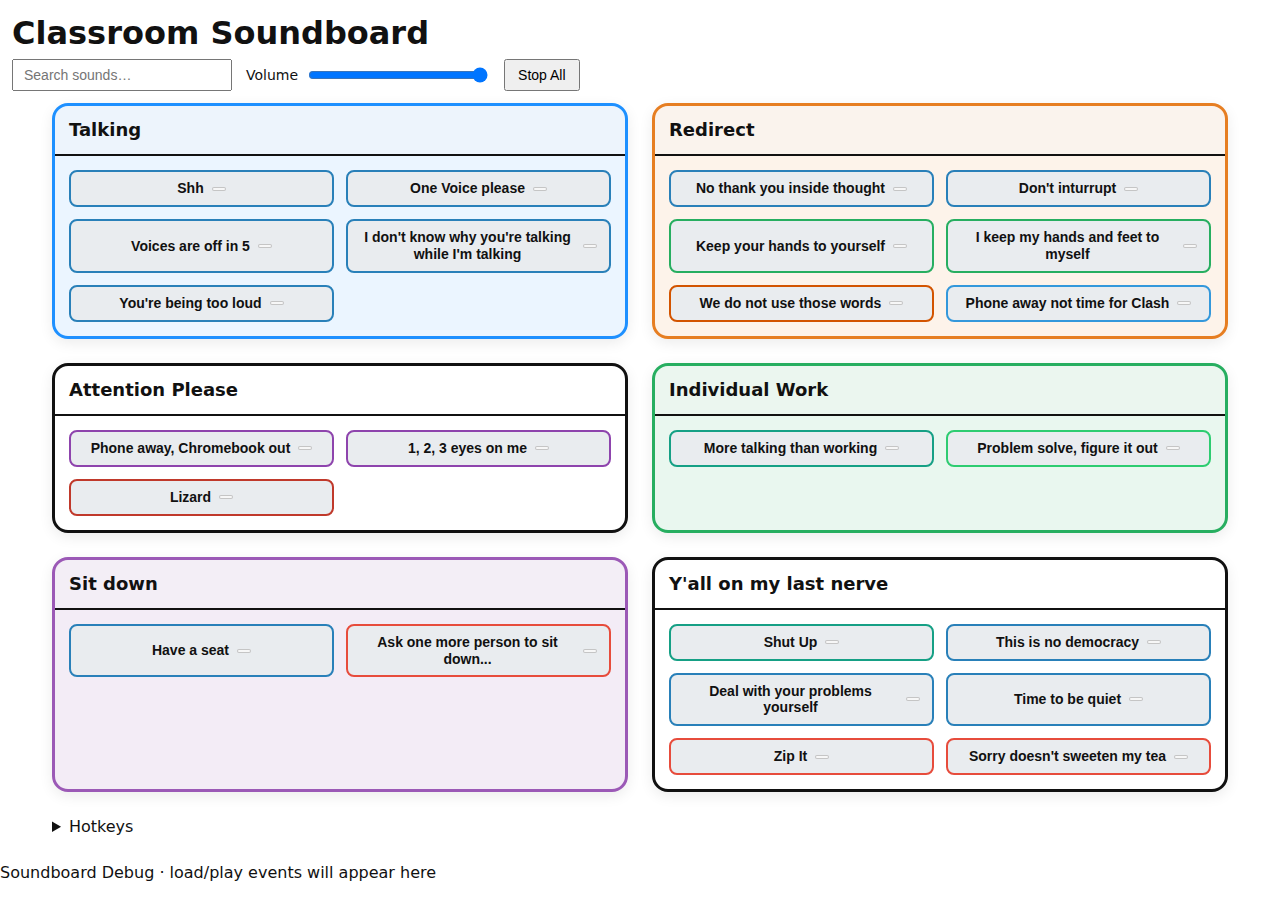
<file: index.html>
<!DOCTYPE html>
<html lang="en">
<head>
  <meta charset="utf-8" />
  <meta name="viewport" content="width=device-width, initial-scale=1" />
  <link rel="icon" type="image/png" href="Speaker_Icon.png">
  <title>Classroom Soundboard</title>
  <link rel="stylesheet" href="styles.css" />
</head>

<body>
  <header class="topbar">
    <h1>Classroom Soundboard</h1>

    <div class="controls">
      <input id="search" type="search" placeholder="Search sounds…" aria-label="Search sounds" />
      <label class="vol">
        <span>Volume</span>
        <input id="volume" type="range" min="0" max="1" step="0.01" value="1" aria-label="Volume slider" />
      </label>
      <button id="stopAll" class="stop" type="button">Stop All</button>
    </div>
  </header>
  <main id="grid">


    
    <!-- TALKING -->
    <div class="sound-section section--talking">
      <div class="section-header">Talking</div>
      <div class="section-body">

        <!-- Shh -->
        <button class="card" data-label="Shh" data-category="Talking" style="border-color:#2980b9" type="button">
          <span class="title">Shh</span>
          <span class="keycap" aria-label="Hotkey"></span>
          <audio preload="auto" playsinline>
            <source src="sounds/Shh.mp3" type="audio/mpeg" />
          </audio>
        </button>

        <!-- One Voice please -->
        <button class="card" data-label="One Voice please" data-category="Talking" style="border-color:#2980b9" type="button">
          <span class="title">One Voice please</span>
          <span class="keycap" aria-label="Hotkey"></span>
          <audio preload="auto" playsinline>
            <source src="sounds/Uh-Oh_Spagetti_O_One_Voice_Please.mp3" type="audio/mpeg" />
          </audio>
        </button>

        <!-- Voices are off in 5 -->
        <button class="card" data-label="Voices are off in 5" data-category="Talking" style="border-color:#2980b9" type="button">
          <span class="title">Voices are off in 5</span>
          <span class="keycap" aria-label="Hotkey"></span>
          <audio preload="auto" playsinline>
            <source src="sounds/voices-are-off-in.mp3" type="audio/mpeg" />
          </audio>
        </button>

        <!-- Talking while I'm talking -->
        <button class="card" data-label="I don't know why you're talking while I'm talking" data-category="Talking" style="border-color:#2980b9" type="button">
          <span class="title">I don't know why you're talking while I'm talking</span>
          <span class="keycap" aria-label="Hotkey"></span>
          <audio preload="auto" playsinline>
            <source src="sounds/i dont know why youre talking when im talking.mp3" type="audio/mpeg" />
          </audio>
        </button>

      

        <!-- Taylor youre being too loud -->
        <button class="card" data-label="TooLoud" data-category="Talking" style="border-color:#2980b9" type="button">
          <span class="title">You're being too loud</span>
          <span class="keycap" aria-label="Hotkey"></span>
          <audio preload="auto" playsinline>
            <source src="sounds/taylor-too-loud.mp3" type="audio/mpeg" />
          </audio>
        </button>



        
      </div>
    </div>





    
    <!-- REDIRECTION -->
    <div class="sound-section section--management">
      <div class="section-header">Redirect</div>
      <div class="section-body">

<!-- No thank you inside thought -->        
        <button class="card" data-label="No thank you inside thought" data-category="Management" style="border-color:#2980b9" type="button">
          <span class="title">No thank you inside thought</span>
          <span class="keycap" aria-label="Hotkey"></span>
          <audio preload="auto" playsinline>
            <source src="sounds/no thank you that sounds like an inside thought.mp3" type="audio/mpeg" />
          </audio>
        </button>
        
<!-- Dont inturrupt, rude-->        
        <button class="card" data-label="dont inturrupt" data-category="Management" style="border-color:#2980b9" type="button">
          <span class="title">Don't inturrupt</span>
          <span class="keycap" aria-label="Hotkey"></span>
          <audio preload="auto" playsinline>
            <source src="sounds/dont-inturrupt-rude.mp3" type="audio/mpeg" />
          </audio>
        </button>
        
<!-- Keep your hands to yourself -->
<button class="card" data-label="Keep your hands to yourself" data-category="Management" style="border-color:#27ae60" type="button">
  <span class="title">Keep your hands to yourself</span>
  <span class="keycap" aria-label="Hotkey"></span>
  <audio preload="auto" playsinline>
    <source src="sounds/keep-your-hands-to-yourself.mp3" type="audio/mpeg" />
  </audio>
</button>

      <!-- I keep my hands and feet to myself clap clap -->
<button class="card" data-label="Keep my hands to myself" data-category="Management" style="border-color:#27ae60" type="button">
  <span class="title">I keep my hands and feet to myself</span>
  <span class="keycap" aria-label="Hotkey"></span>
  <audio preload="auto" playsinline>
    <source src="sounds/i-keep-my-hands-feet-to-myself.mp3" type="audio/mpeg" />
  </audio>
</button>

<!-- We do not use those words -->
<button class="card" data-label="We do not use those words" data-category="Management" style="border-color:#d35400" type="button">
  <span class="title">We do not use those words</span>
  <span class="keycap" aria-label="Hotkey"></span>
  <audio preload="auto" playsinline>
    <source src="sounds/we-do-not-use-those-words.mp3" type="audio/mpeg" />
  </audio>
</button>

<!-- Phone away not clashing the clans -->
<button class="card" data-label="Phone away not clashing the clans" data-category="Management" style="border-color:#3498db" type="button">
  <span class="title">Phone away not time for Clash</span>
  <span class="keycap" aria-label="Hotkey"></span>
  <audio preload="auto" playsinline>
    <source src="sounds/phone-away-not-clashing-the-clans.mp3" type="audio/mpeg" />
  </audio>
</button>


        
        
      </div>
    </div>



    

<!-- ATTENTION GETTERS -->
<div class="sound-section section--attention">
  <div class="section-header">Attention Please</div>
  <div class="section-body">



<!-- Phones away, take out your Chomebook, go to Google Classroom -->
    <button class="card" data-label="phoneaway-chromebookout" data-category="Attention" style="border-color:#8e44ad" type="button">
      <span class="title">Phone away, Chromebook out</span>
      <span class="keycap" aria-label="Hotkey"></span>
      <audio preload="auto" playsinline>
        <source src="sounds/start-of-class.mp3" type="audio/mpeg" />
      </audio>
    </button>

    
    <!-- 1, 2, 3 eyes on me -->
    <button class="card" data-label="1 2 3 eyes on me" data-category="Attention" style="border-color:#8e44ad" type="button">
      <span class="title">1, 2, 3 eyes on me</span>
      <span class="keycap" aria-label="Hotkey"></span>
      <audio preload="auto" playsinline>
        <source src="sounds/123-eyes-on-me.mp3" type="audio/mpeg" />
      </audio>
    </button>

    <!-- Lizard -->
    <button class="card" data-label="lizard" data-category="Attention" style="border-color:#c0392b" type="button">
      <span class="title">Lizard</span>
      <span class="keycap" aria-label="Hotkey"></span>
      <audio preload="auto" playsinline>
        <source src="sounds/lizard.mp3" type="audio/mpeg" />
      </audio>
    </button>

  </div>
</div>



    
    <!-- INDIVIDUAL WORK -->
    <div class="sound-section section--individual">
      <div class="section-header">Individual Work</div>
      <div class="section-body">


<!-- More talking than working problem -->
<button class="card" data-label="More talking than working problem" data-category="Management" style="border-color:#16a085" type="button">
  <span class="title">More talking than working</span>
  <span class="keycap" aria-label="Hotkey"></span>
  <audio preload="auto" playsinline>
    <source src="sounds/more-talking-than-working-problem.mp3" type="audio/mpeg" />
  </audio>
</button>

<!-- Problem solve figure it out -->
<button class="card" data-label="Problem solve figure it out" data-category="Individual-Work" style="border-color:#2ecc71" type="button">
  <span class="title">Problem solve, figure it out</span>
  <span class="keycap" aria-label="Hotkey"></span>
  <audio preload="auto" playsinline>
    <source src="sounds/problem-solve-figure-it-out.mp3" type="audio/mpeg" />
  </audio>
</button>

        

      </div>
    </div>




    
    <!-- SIT DOWN -->
    <div class="sound-section section--sit">
      <div class="section-header">Sit down</div>
      <div class="section-body">
        <button class="card" data-label="Have a seat" data-category="Sit" style="border-color:#2980b9" type="button">
          <span class="title">Have a seat</span>
          <span class="keycap" aria-label="Hotkey"></span>
          <audio preload="auto" playsinline>
            <source src="sounds/have-a-seat-3.mp3" type="audio/mpeg" />
          </audio>
        </button>



<!-- Ask one more person to sit down... -->
<button class="card" data-label="Ask one more person to sit down (scream)" data-category="Sit" style="border-color:#e74c3c" type="button">
  <span class="title">Ask one more person to sit down...</span>
  <span class="keycap" aria-label="Hotkey"></span>
  <audio preload="auto" playsinline>
    <source src="sounds/ask-one-more-person-to-sit-down-scream-2.mp3" type="audio/mpeg" />
  </audio>
</button>




        
      </div>
    </div>

  <!-- Y'all on my last nerve -->
    <div class="sound-section section--last-nerve">
      <div class="section-header">Y'all on my last nerve</div>
      <div class="section-body">


        <!-- Shut Up -->
        <button class="card" data-label="Shut Up" data-category="Talking" style="border-color:#16a085" type="button">
          <span class="title">Shut Up</span>
          <span class="keycap" aria-label="Hotkey"></span>
          <audio preload="auto" playsinline>
            <source src="sounds/Shut_Up.mp3" type="audio/mpeg" />
          </audio>
        </button>


<!-- This is no democracy -->
        <button class="card" data-label="This is no democracy" data-category="Management" style="border-color:#2980b9" type="button">
          <span class="title">This is no democracy</span>
          <span class="keycap" aria-label="Hotkey"></span>
          <audio preload="auto" playsinline>
            <source src="sounds/This-is-no-Democracy-louder.mp3" type="audio/mpeg" />
          </audio>
        </button>

        
        <!-- Ron Swanson deal with your problems yourself -->
        <button class="card" data-label="Deal with your problems yourself" data-category="Individual-Work" style="border-color:#2980b9" type="button">
          <span class="title">Deal with your problems yourself</span>
          <span class="keycap" aria-label="Hotkey"></span>
          <audio preload="auto" playsinline>
            <source src="sounds/Deal-with-your-problems.mp3" type="audio/mpeg" />
          </audio>
        </button>
        

        <!-- Time to be quiet -->
        <button class="card" data-label="Time to be quiet" data-category="Talking" style="border-color:#2980b9" type="button">
          <span class="title">Time to be quiet</span>
          <span class="keycap" aria-label="Hotkey"></span>
          <audio preload="auto" playsinline>
            <source src="sounds/It-s-Time-to-Be-Quiet.mp3" type="audio/mpeg" />
          </audio>
        </button>

        <!-- Zip It -->
        <button class="card" data-label="Zip It" data-category="Talking" style="border-color:#e74c3c" type="button">
          <span class="title">Zip It</span>
          <span class="keycap" aria-label="Hotkey"></span>
          <audio preload="auto" playsinline>
            <source src="sounds/Zip_it.mp3" type="audio/mpeg" />
          </audio>
        </button>

                <!-- Sorry doesn't sweeten my tea -->
        <button class="card" data-label="Sorry doesn't sweeten my tea" data-category="Talking" style="border-color:#e74c3c" type="button">
          <span class="title">Sorry doesn't sweeten my tea</span>
          <span class="keycap" aria-label="Hotkey"></span>
          <audio preload="auto" playsinline>
            <source src="sounds/Sorry doesnt sweeten my tea.mp3" type="audio/mpeg" />
          </audio>
        </button>
        
      </div>
    </div>




    
       <!-- Collapsible Hotkeys Assignment -->
    <details id="hotkeyPanel">
      <summary>Hotkeys</summary>
      <div class="hotkey-panel">
        <form id="hotkeyForm" class="hotkey-form" autocomplete="off">
          <label>
            Key
            <input id="hkKey" name="hkKey" type="text" inputmode="latin" maxlength="1" placeholder="A–Z or 0–9" required />
          </label>
          <label>
            Sound
            <select id="hkSound" name="hkSound" required></select>
          </label>
          <button type="submit">Add / Update</button>
          <button id="hkClearAll" type="button" class="secondary">Clear All</button>
        </form>

        <div id="hotkeyList" class="hotkey-list" aria-live="polite"></div>
        <p class="help" style="margin-top:8px">
          Tip: Press <strong>Esc</strong> to stop all sounds. Mappings are saved to this browser.
        </p>
      </div>
    </details>


  </main>

  <script src="script.js"></script>
</body>
</html>
</file>
<file: styles.css>
/* -------------------------------
   Base + Typography
----------------------------------*/
:root{
  --font-body: system-ui, -apple-system, Segoe UI, Roboto, Arial, sans-serif;
  --font-mono: ui-monospace, SFMono-Regular, Menlo, Consolas, monospace;

  --text: #111;
  --muted: #666;
  --bg: #fff;

  /* Section color themes + soft tints */
  /* You can tweak these as you like */
  --talking-color:    #1e90ff; /* Dodger Blue */
  --talking-bg:       hsl(210 100% 50% / .08);

  --management-color: #e67e22; /* Carrot */
  --management-bg:    hsl(28 80% 56% / .10);

  --individual-color: #27ae60; /* Emerald */
  --individual-bg:    hsl(145 63% 42% / .10);

  --sit-color:        #9b59b6; /* Amethyst */
  --sit-bg:           hsl(283 39% 47% / .10);
}

*{ box-sizing: border-box; }
html, body{
  height: 100%;
}
body{
  margin: 0;
  font-family: var(--font-body);
  color: var(--text);
  background: var(--bg);
  line-height: 1.35;
}

/* -------------------------------
   Top Bar / Controls
----------------------------------*/
.topbar{
  padding: 16px 12px 6px;
}
.topbar h1{
  margin: 0 0 8px;
  font-size: 32px;
  line-height: 1.1;
}
.controls{
  display: flex;
  flex-wrap: wrap;
  align-items: center;
  gap: 10px 14px;
  margin-bottom: 6px;
}
.controls input[type="search"]{
  padding: 6px 10px;
  font-size: 14px;
  min-width: 220px;
}
.vol{
  display: inline-flex;
  align-items: center;
  gap: 8px;
  font-size: 14px;
}
#volume{
  width: 180px;
}
.stop{
  padding: 6px 12px;
  font-size: 14px;
  cursor: pointer;
}
.debug-toggle{
  display: inline-flex;
  align-items: center;
  gap: 6px;
  font-size: 14px;
}
.help{
  color: var(--muted);
  font-size: 13px;
  margin-top: 2px;
  padding: 0 12px;
}

/* -------------------------------
   Two-column layout for SECTIONS
----------------------------------*/
main#grid{
  display: grid;
  grid-template-columns: repeat(2, minmax(0, 1fr)); /* TWO columns */
  gap: 24px;
  max-width: 1200px;
  margin: 0 auto;
  padding: 0 12px 24px;
}
@media (max-width: 900px){
  main#grid{
    grid-template-columns: 1fr; /* stack on small screens */
  }
}

/* -------------------------------
   Section Containers
----------------------------------*/
.sound-section{
  --radius: 16px;
  border: 3px solid currentColor;      /* color set by section theme */
  border-radius: var(--radius);
  background: transparent;             /* will be set per section below */
  overflow: clip;                      /* keeps header corners crisp */
  box-shadow: 0 4px 14px rgba(0,0,0,.08);
}

/* Header bar at the top of each section (sticky while scrolling) */
.sound-section .section-header{
  position: sticky;
  top: 0;
  padding: 12px 14px;
  font-size: 18px;
  font-weight: 700;
  color: #111;
  border-bottom: 2px solid currentColor;
  border-top-left-radius: calc(var(--radius) - 1px);
  border-top-right-radius: calc(var(--radius) - 1px);
  z-index: 1;
}

/* Grid of buttons INSIDE each section */
.sound-section .section-body{
  padding: 14px;
  display: grid;
  gap: 12px;
  grid-template-columns: repeat(auto-fit, minmax(180px, 1fr));
}

/* Section themes (border + tinted background + header bg) */
.section--talking{
  color: var(--talking-color);
  background: var(--talking-bg);
}
.section--talking .section-header{
  background: color-mix(in srgb, var(--talking-bg) 40%, #fafafa);
}

.section--management{
  color: var(--management-color);
  background: var(--management-bg);
}
.section--management .section-header{
  background: color-mix(in srgb, var(--management-bg) 40%, #fafafa);
}

.section--individual{
  color: var(--individual-color);
  background: var(--individual-bg);
}
.section--individual .section-header{
  background: color-mix(in srgb, var(--individual-bg) 40%, #fafafa);
}

.section--sit{
  color: var(--sit-color);
  background: var(--sit-bg);
}
.section--sit .section-header{
  background: color-mix(in srgb, var(--sit-bg) 40%, #fafafa);
}

/* -------------------------------
   Cards / Sound Buttons
   (keeps your current sizing feel)
----------------------------------*/
.card{
  display: inline-flex;
  align-items: center;
  justify-content: center;
  gap: 8px;
  padding: 8px 12px;
  font-size: 14px;               /* keep sizing similar to your screenshot */
  line-height: 1.2;
  background: #e9ecef;           /* subtle default so inline border-color pops */
  color: #111;
  border: 2px solid #2c3e50;     /* can be overridden inline via style="border-color:#..." */
  border-radius: 8px;
  cursor: pointer;
  user-select: none;
  transition: transform 120ms ease, box-shadow 120ms ease, background 120ms ease;
}
.card:hover{
  transform: translateY(-1px);
  box-shadow: 0 6px 16px rgba(0,0,0,.08);
}
.card:active{
  transform: translateY(0);
  filter: brightness(0.98);
}
.card .title{
  font-weight: 600;
}
.card .keycap{
  font-family: var(--font-mono);
  font-size: 12px;
  padding: 1px 6px;
  border: 1px solid rgba(0,0,0,.2);
  border-radius: 6px;
  background: #f7f7f7;
  color: #333;
}

/* Make cards expand nicely inside section*

/* Hotkey editing visual cues */
.hotkeys-editing .keycap {
  outline: 2px dashed rgba(0,0,0,.25);
}
.keycap.editing {
  background: #fff3cd;
  border-color: #f0ad4e !important;
}
</file>
